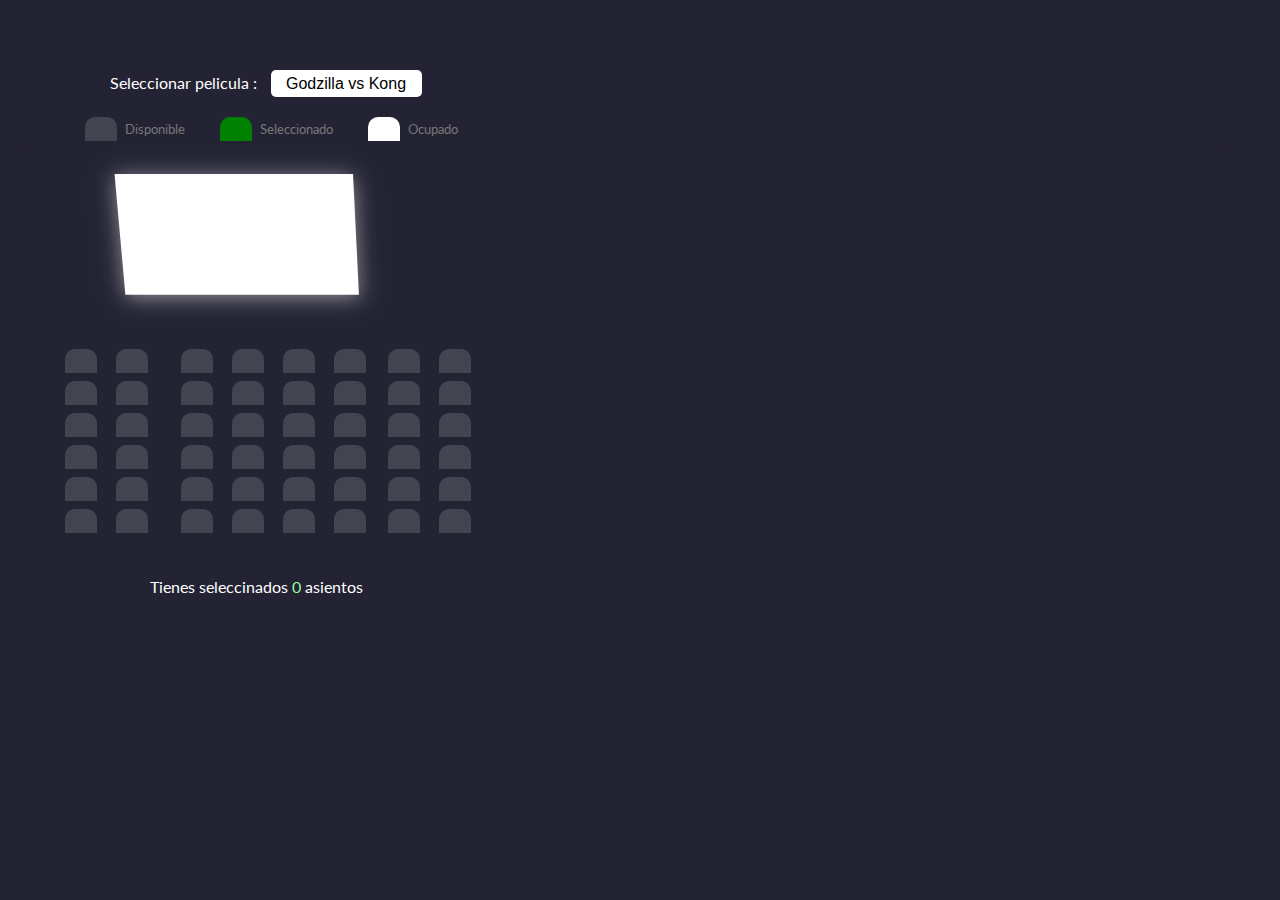
<file: seats.html>
<!DOCTYPE html>
<html lang="en">

<head>
    <meta charset="UTF-8" />
    <meta http-equiv="X-UA-Compatible" content="IE=edge" />
    <meta name="viewport" content="width=device-width, initial-scale=1.0" />
    <link rel="stylesheet" href="css/style2.css">
    <script src="js/script2.js"></script>
    <title>Movie Seat Booking</title>
</head>

<body>
    <div class="Todo">
        <div class="movie-container">
            <label> Seleccionar pelicula :</label>
            <select id="movie">
        <option value="220"> <p ></p>Godzilla vs Kong </option>
        <option value="320">Radhe </option>
        <option value="250">RRR </option>
        <option value="260">F9 </option>
      </select>
        </div>

        <ul class="showcase">
            <li>
                <div class="seat"></div>
                <small>Disponible</small>
            </li>
            <li>
                <div class="seat selected"></div>
                <small>Seleccionado</small>
            </li>
            <li>
                <div class="seat sold"></div>
                <small>Ocupado</small>
            </li>
        </ul>
        <div class="container">
            <div class="screen"></div>

            <div class="row">

                <div class="seat"></div>
                <div class="seat"></div>
                <div class="seat"></div>
                <div class="seat"></div>
                <div class="seat"></div>
                <div class="seat"></div>
                <div class="seat"></div>
                <div class="seat"></div>


            </div>

            <div class="row">
                <div class="seat"></div>
                <div class="seat"></div>
                <div class="seat"></div>
                <div class="seat"></div>
                <div class="seat"></div>
                <div class="seat"></div>
                <div class="seat"></div>
                <div class="seat"></div>
            </div>
            <div class="row">
                <div class="seat"></div>
                <div class="seat"></div>
                <div class="seat"></div>
                <div class="seat"></div>
                <div class="seat"></div>
                <div class="seat"></div>
                <div class="seat "></div>
                <div class="seat "></div>
            </div>
            <div class="row">
                <div class="seat"></div>
                <div class="seat"></div>
                <div class="seat"></div>
                <div class="seat"></div>
                <div class="seat"></div>
                <div class="seat"></div>
                <div class="seat"></div>
                <div class="seat"></div>
            </div>
            <div class="row">
                <div class="seat"></div>
                <div class="seat"></div>
                <div class="seat"></div>
                <div class="seat"></div>
                <div class="seat "></div>
                <div class="seat"></div>
                <div class="seat"></div>
                <div class="seat"></div>
            </div>
            <div class="row">
                <div class="seat"></div>
                <div class="seat"></div>
                <div class="seat"></div>
                <div class="seat"></div>
                <div class="seat "></div>
                <div class="seat "></div>
                <div class="seat "></div>
                <div class="seat"></div>
            </div>
        </div>

        <p class="text">
            Tienes seleccinados <span id="count">0</span> asientos <span>
        </p>
    </div>
    
  </body>
</html>
</file>
<file: css/style2.css>
@import url("https://fonts.googleapis.com/css?family=Lato&display=swap");
* {
    box-sizing: border-box;
}

body {
    background-color: #242333;
    color: #fff;
    display: flex;
    flex-direction: column;
    align-items: right;
    justify-content: right;
    height: 100vh;
    font-family: "Lato", sans-serif;
    margin: 0;
    margin-left: 50px;
    margin-right: 50px;
}

.movie-container {
    margin: 50px;
    margin-top: 70px;
    /* Agrega un margen de 50px en la parte superior */
    margin-bottom: 7px;
    margin-left: 60px;
    /* Agrega un margen de 20px en el lado derecho */
}

.movie-container select {
    background-color: #fff;
    border: 0;
    border-radius: 5px;
    font-size: 16px;
    margin-left: 10px;
    padding: 5px 15px 5px 15px;
    -moz-appearance: none;
    -webkit-appearance: none;
    appearance: none;
}

.container {
    perspective: 1000px;
    margin-bottom: 30px;
    align-items: right;
    justify-content: right;
}

.seat {
    background-color: #444451;
    height: 24px;
    width: 32px;
    margin: 4px;
    font-size: 5px;
    border-top-left-radius: 10px;
    border-top-right-radius: 10px;
    margin-left: 15px;
    /* Agrega un margen de 20px en el lado derecho */
}

.seat.selected {
    background-color: green;
}

.seat.sold {
    background-color: #fff;
}

.seat:nth-of-type(2) {
    margin-right: 18px;
}

.seat:nth-last-of-type(2) {
    margin-left: 18px;
}

.seat:not(.sold):hover {
    cursor: pointer;
    transform: scale(1);
}

.showcase .seat:not(.sold):hover {
    cursor: default;
    transform: scale(1);
}

.showcase {
    background: #242333;
    padding: 10px px;
    border-radius: 5px;
    color: #777;
    list-style-type: none;
    display: flex;
    margin-left: -30px;
    /* Agrega un margen de 20px en el lado derecho */
}

.showcase li {
    display: flex;
    align-items: center;
    justify-content: center;
    margin: 0 10px;
}

.showcase li small {
    margin-left: 4px;
}

.row {
    display: flex;
}

.screen {
    background-color: #fff;
    height: 120px;
    width: 20%;
    margin: 1% 0;
    transform: rotateX(-10deg);
    box-shadow: 0 3px 20px rgba(255, 255, 255, 0.5);
    margin-top: 30px;
    /* Agrega un margen de 50px en la parte superior */
    margin-bottom: 50px;
    /* Agrega un margen de 50px en la parte inferior */
    margin-left: 70px;
    /* Agrega un margen de 20px en el lado derecho */
}

p.text {
    margin: 40px;
    margin-left: 100px;
    /* Agrega un margen de 20px en el lado derecho */
}

p.text span {
    color: rgb(158, 248, 158);
}
</file>
